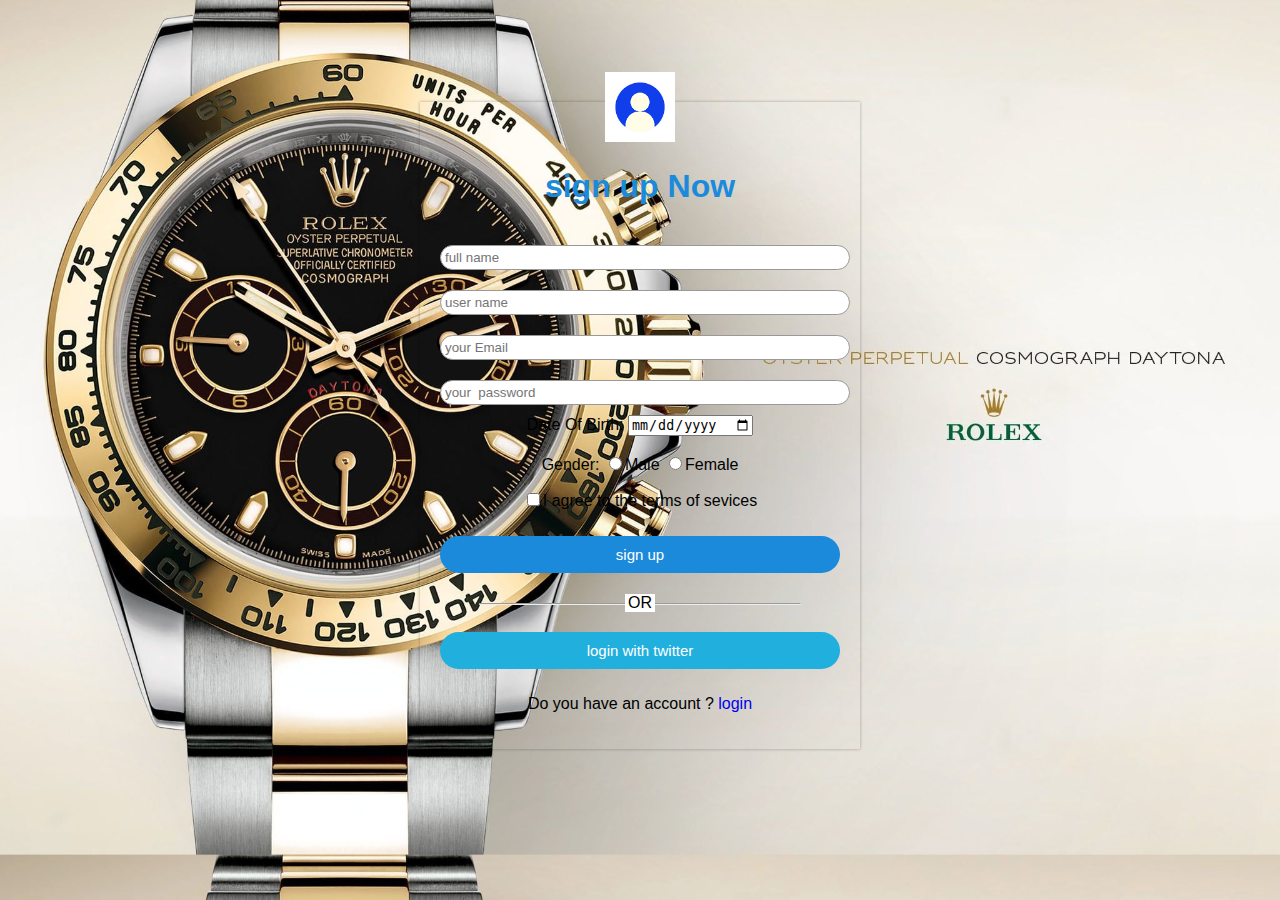
<file: signup.html>
<!DOCTYPE html>
<html lang="en">
<head>
    <meta charset="UTF-8">
    <meta name="viewport" content="width=device-width, initial-scale=1.0">
    <title>sign up</title>
    <link href="signup.css" rel="stylesheet">
</head>
<body>
    <div class="sign-up-form">
        <img src="download.png">
        <h1>sign up Now</h1>
        <form action="index.html">
            <input type="Full name" class="input-box" placeholder="full name">
            <input type="user name" class="input-box" placeholder="user name">
            <input type="email" class="input-box" placeholder="your Email">
            <input type="password" class="input-box" placeholder="your  password">
            <td>
                Date Of Birth:
            </td>
            <td>
            <input type="date">
            </td>
            <td><br><br>
                Gender:
            </td>
            <input type="radio" name="Gender">Male
            <input type="radio" name="Gender">Female
            <p><span><input  type="checkbox"</span>I agree to the terms of sevices</p>
            <button type="submit" class="signup-btn">sign up</button>
            <hr>
            <p class="or">OR</p>
            <button type="button" class="twitter-btn">login with twitter</button>
            <p>Do you have an account ? <a href="#"<li><a href="index.html">login </a></a></p>
                    
            

        </form>
    </div>
</body>
</html>
</file>
<file: signup.css>
body
{
    margin: 0;
    padding: 0;
    font-family: sans-serif;
    background-image: url(image2.jpeg);
    background-size: cover;
    background-position: center;
}
.sign-up-form
{
    width: 400px;
    box-shadow: 0 0 3px 0 rgba(0,0,0,0.3);
    background: transparent;
    padding: 20px;
    margin: 8% auto 0;
    text-align: center;
}
.sign-up-form h1
{
    color: #1c8adb;
    margin-bottom: 30px;
}
.input-box
{
    border-radius: 20px;
    padding: 4px;
    margin: 10px 0;
    width: 100%;
    border: 1px solid #999;
    outline: none;
}
button{
    color: #fff;
    width: 100%;
    padding: 10px;
    border-radius: 20px;
    font-size: 15px;
    margin: 10px 0;
    border: none;
    outline: none;
    cursor: pointer;
}
.signup-btn
{
    background-color: #1c8adb;
}
.twitter-btn
{
    background-color: #21afde;
}
a
{
    text-decoration: none;
}
hr
{
    margin-top: 20px;
    width: 80%;
}
.or 
{
    background: #fff;
    width: 30px;
    margin: -19px auto 10px;
}
img{
    width: 70px;
    margin-top: -50px;
}
</file>
